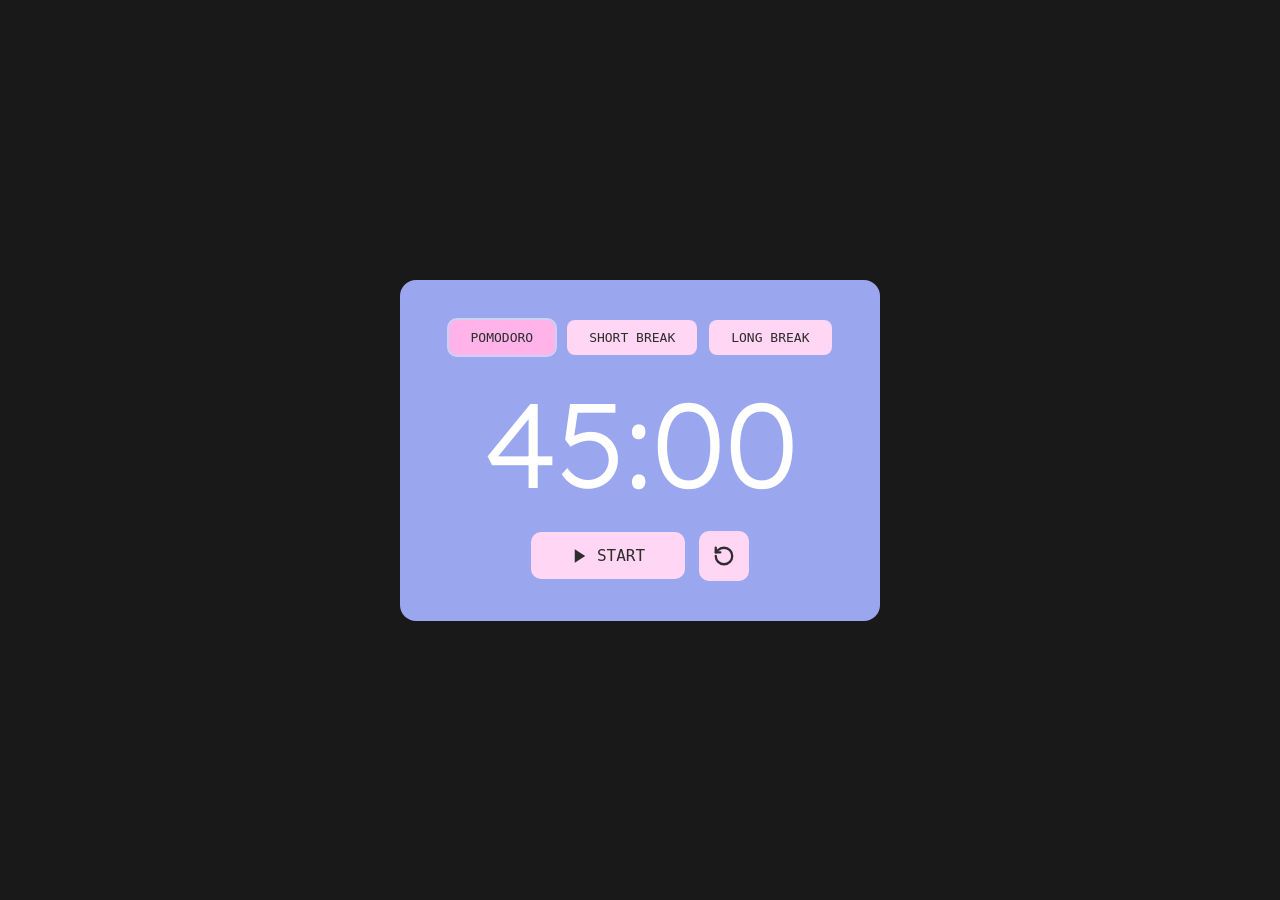
<file: index.html>
<!DOCTYPE html>
<html lang="en">
<head>
  <meta charset="UTF-8" />
  <meta name="viewport" content="width=device-width, initial-scale=1.0" />
  <title>Pomodoro Timer</title>
  <link rel="preconnect" href="https://fonts.googleapis.com">
  <link href="https://fonts.googleapis.com/css2?family=Lexend:wght@300&display=swap" rel="stylesheet">
  <style>
    * {
      box-sizing: border-box;
      margin: 0;
      padding: 0;
    }

    html, body {
      background: #191919;
      height: 100%;
    }

    body {
      display: flex;
      align-items: center;
      justify-content: center;
      min-height: 100vh;
      font-family: monospace;
    }

    .card {
      background: #9AA6EE;
      border-radius: 16px;
      padding: clamp(20px, 5vw, 40px);
      display: flex;
      flex-direction: column;
      align-items: center;
      gap: clamp(16px, 3vw, 28px);
      width: min(90vw, 480px);
    }

    .modes {
      display: flex;
      gap: clamp(6px, 1.5vw, 12px);
      flex-wrap: wrap;
      justify-content: center;
    }

    .mode-btn {
      background: #ffD6F3;
      border: none;
      border-radius: 8px;
      padding: clamp(6px, 1.2vw, 10px) clamp(12px, 2.5vw, 22px);
      font-size: clamp(10px, 1.5vw, 13px);
      font-family: monospace;
      color: #2d2d2d;
      cursor: pointer;
      transition: background 0.15s, opacity 0.15s;
    }

    .mode-btn:hover {
      background: #f0a0d6;
    }

    .mode-btn.active {
      background: #FFB3E9;
      outline: 2px solid rgba(255,255,255,0.5);
    }

    .time-display {
      font-size: clamp(60px, 18vw, 120px);
      color: #ffffff;
      line-height: 1;
      font-family: 'Lexend', sans-serif;
      font-weight: 300;
    }

    .controls {
      display: flex;
      gap: clamp(8px, 2vw, 14px);
      align-items: center;
    }

    .start-btn {
      background: #ffD6F3;
      border: none;
      border-radius: 10px;
      padding: clamp(10px, 2vw, 14px) clamp(24px, 5vw, 40px);
      font-size: clamp(13px, 2vw, 16px);
      font-family: monospace;
      color: #2d2d2d;
      cursor: pointer;
      display: flex;
      align-items: center;
      gap: 8px;
      transition: background 0.15s;
    }

    .start-btn:hover {
      background: #f0a0d6;
    }

    .start-btn svg {
      width: clamp(14px, 2vw, 18px);
      height: clamp(14px, 2vw, 18px);
      flex-shrink: 0;
    }

    .reset-btn {
      background: #ffD6F3;
      border: none;
      border-radius: 10px;
      width: clamp(38px, 7vw, 50px);
      height: clamp(38px, 7vw, 50px);
      display: flex;
      align-items: center;
      justify-content: center;
      cursor: pointer;
      transition: background 0.15s;
    }

    .reset-btn:hover {
      background: #f0a0d6;
    }

    .reset-btn svg {
      width: clamp(16px, 2.5vw, 22px);
      height: clamp(16px, 2.5vw, 22px);
      color: #2d2d2d;
    }
  </style>
</head>
<body>
  <div class="card">
    <div class="modes">
      <button class="mode-btn active" data-mode="pomodoro"></button>
      <button class="mode-btn" data-mode="short"></button>
      <button class="mode-btn" data-mode="long"></button>
    </div>

    <div class="time-display" id="display"></div>

    <div class="controls">
      <button class="start-btn" id="startBtn">
        <svg viewBox="0 0 24 24" fill="currentColor">
          <polygon points="5,3 19,12 5,21"/>
        </svg>
        <span id="startLabel"></span>
      </button>
      <button class="reset-btn" id="resetBtn" title="Reset">
        <svg viewBox="0 0 24 24" fill="none" stroke="currentColor" stroke-width="2.5" stroke-linecap="round" stroke-linejoin="round">
          <path d="M3 12a9 9 0 1 0 9-9 9.75 9.75 0 0 0-6.74 2.74L3 8"/>
          <path d="M3 3v5h5"/>
        </svg>
      </button>
    </div>
  </div>

  <script>
    function mono(str) {
      return [...str.toUpperCase()].map(c => {
        const code = c.charCodeAt(0);
        if (code >= 65 && code <= 90) return String.fromCodePoint(0x1D670 + code - 65);
        if (code >= 48 && code <= 57) return String.fromCodePoint(0x1D7F6 + code - 48);
        return c;
      }).join('');
    }

    const LABELS = { pomodoro: 'Pomodoro', short: 'Short Break', long: 'Long Break' };
    const DURATIONS = { pomodoro: 45 * 60, short: 10 * 60, long: 20 * 60 };

    let mode = 'pomodoro';
    let remaining = DURATIONS[mode];
    let running = false;
    let interval = null;

    const display = document.getElementById('display');
    const startBtn = document.getElementById('startBtn');
    const startLabel = document.getElementById('startLabel');
    const resetBtn = document.getElementById('resetBtn');
    const modeButtons = document.querySelectorAll('.mode-btn');

    modeButtons.forEach(btn => { btn.textContent = mono(LABELS[btn.dataset.mode]); });

    function fmt(s) {
      const m = Math.floor(s / 60).toString().padStart(2, '0');
      const sec = (s % 60).toString().padStart(2, '0');
      return `${m}:${sec}`;
    }

    function updateStartIcon() {
      const svg = startBtn.querySelector('svg');
      if (running) {
        svg.innerHTML = '<rect x="6" y="4" width="4" height="16"/><rect x="14" y="4" width="4" height="16"/>';
      } else {
        svg.innerHTML = '<polygon points="5,3 19,12 5,21"/>';
      }
    }

    function render() {
      display.textContent = fmt(remaining);
      startLabel.textContent = mono(running ? 'Pause' : 'Start');
      updateStartIcon();
    }

    function tick() {
      if (remaining <= 0) { clearInterval(interval); running = false; render(); return; }
      remaining--;
      render();
    }

    startBtn.addEventListener('click', () => {
      if (running) { clearInterval(interval); running = false; }
      else { interval = setInterval(tick, 1000); running = true; }
      render();
    });

    resetBtn.addEventListener('click', () => {
      clearInterval(interval); running = false; remaining = DURATIONS[mode]; render();
    });

    modeButtons.forEach(btn => {
      btn.addEventListener('click', () => {
        modeButtons.forEach(b => b.classList.remove('active'));
        btn.classList.add('active');
        mode = btn.dataset.mode;
        clearInterval(interval); running = false; remaining = DURATIONS[mode]; render();
      });
    });

    render();
  </script>
</body>
</html>
</file>
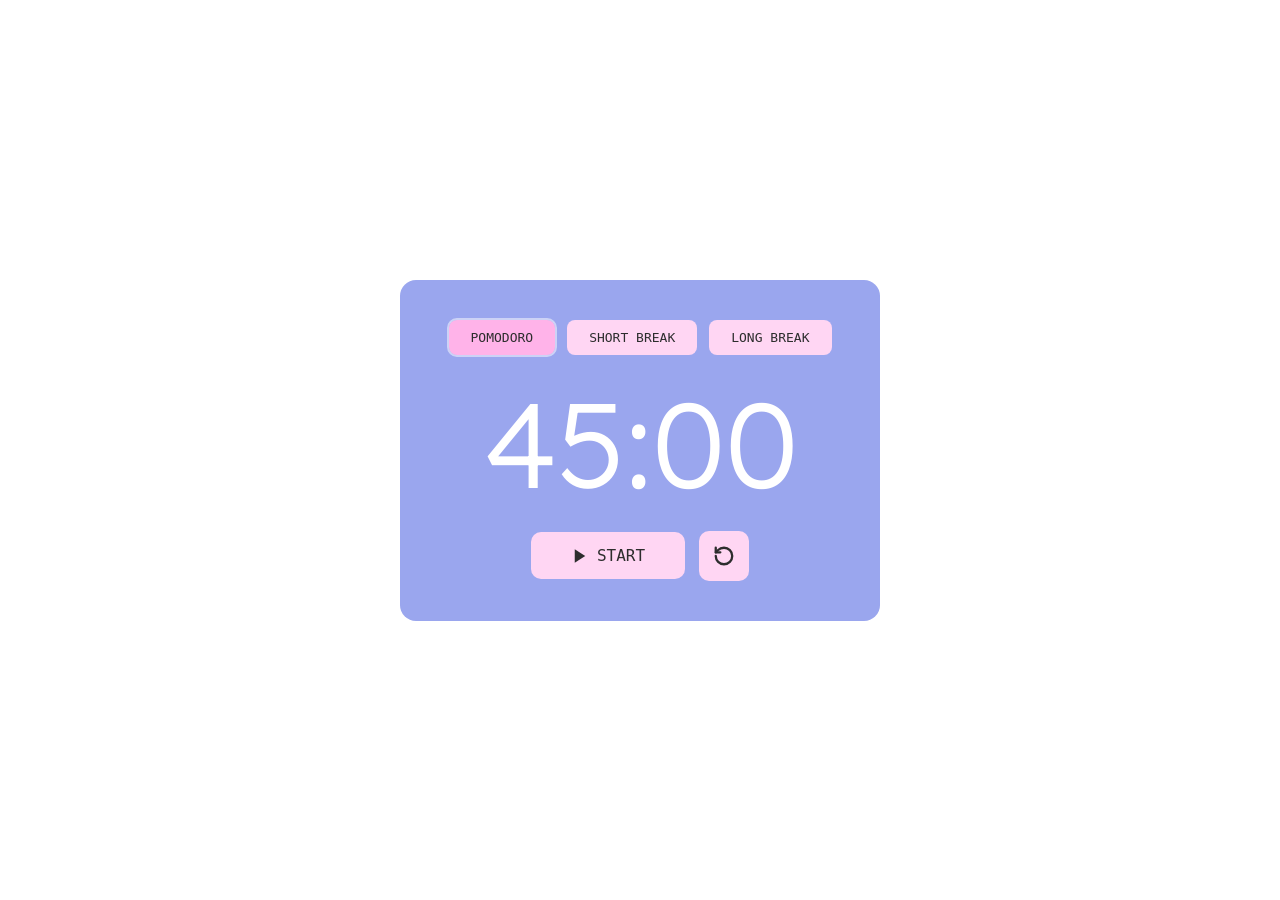
<file: pomodoro/index.html>
<!DOCTYPE html>
<html lang="en">
<head>
  <meta charset="UTF-8" />
  <meta name="viewport" content="width=device-width, initial-scale=1.0" />
  <title>Pomodoro Timer</title>
  <link rel="preconnect" href="https://fonts.googleapis.com">
  <link href="https://fonts.googleapis.com/css2?family=Lexend:wght@300&display=swap" rel="stylesheet">
  <style>
    * {
      box-sizing: border-box;
      margin: 0;
      padding: 0;
    }

    body {
      background: transparent;
      display: flex;
      align-items: center;
      justify-content: center;
      min-height: 100vh;
      font-family: monospace;
    }

    .card {
      background: #9AA6EE;
      border-radius: 16px;
      padding: clamp(20px, 5vw, 40px);
      display: flex;
      flex-direction: column;
      align-items: center;
      gap: clamp(16px, 3vw, 28px);
      width: min(90vw, 480px);
    }

    .modes {
      display: flex;
      gap: clamp(6px, 1.5vw, 12px);
      flex-wrap: wrap;
      justify-content: center;
    }

    .mode-btn {
      background: #ffD6F3;
      border: none;
      border-radius: 8px;
      padding: clamp(6px, 1.2vw, 10px) clamp(12px, 2.5vw, 22px);
      font-size: clamp(10px, 1.5vw, 13px);
      font-family: monospace;
      color: #2d2d2d;
      cursor: pointer;
      transition: background 0.15s, opacity 0.15s;
    }

    .mode-btn:hover {
      background: #f0a0d6;
    }

    .mode-btn.active {
      background: #FFB3E9;
      outline: 2px solid rgba(255,255,255,0.5);
    }

    .time-display {
      font-size: clamp(60px, 18vw, 120px);
      color: #ffffff;
      line-height: 1;
      font-family: 'Lexend', sans-serif;
      font-weight: 300;
    }

    .controls {
      display: flex;
      gap: clamp(8px, 2vw, 14px);
      align-items: center;
    }

    .start-btn {
      background: #ffD6F3;
      border: none;
      border-radius: 10px;
      padding: clamp(10px, 2vw, 14px) clamp(24px, 5vw, 40px);
      font-size: clamp(13px, 2vw, 16px);
      font-family: monospace;
      color: #2d2d2d;
      cursor: pointer;
      display: flex;
      align-items: center;
      gap: 8px;
      transition: background 0.15s;
    }

    .start-btn:hover {
      background: #f0a0d6;
    }

    .start-btn svg {
      width: clamp(14px, 2vw, 18px);
      height: clamp(14px, 2vw, 18px);
      flex-shrink: 0;
    }

    .reset-btn {
      background: #ffD6F3;
      border: none;
      border-radius: 10px;
      width: clamp(38px, 7vw, 50px);
      height: clamp(38px, 7vw, 50px);
      display: flex;
      align-items: center;
      justify-content: center;
      cursor: pointer;
      transition: background 0.15s;
    }

    .reset-btn:hover {
      background: #f0a0d6;
    }

    .reset-btn svg {
      width: clamp(16px, 2.5vw, 22px);
      height: clamp(16px, 2.5vw, 22px);
      color: #2d2d2d;
    }
  </style>
</head>
<body>
  <div class="card">
    <div class="modes">
      <button class="mode-btn active" data-mode="pomodoro"></button>
      <button class="mode-btn" data-mode="short"></button>
      <button class="mode-btn" data-mode="long"></button>
    </div>

    <div class="time-display" id="display"></div>

    <div class="controls">
      <button class="start-btn" id="startBtn">
        <svg viewBox="0 0 24 24" fill="currentColor">
          <polygon points="5,3 19,12 5,21"/>
        </svg>
        <span id="startLabel"></span>
      </button>
      <button class="reset-btn" id="resetBtn" title="Reset">
        <svg viewBox="0 0 24 24" fill="none" stroke="currentColor" stroke-width="2.5" stroke-linecap="round" stroke-linejoin="round">
          <path d="M3 12a9 9 0 1 0 9-9 9.75 9.75 0 0 0-6.74 2.74L3 8"/>
          <path d="M3 3v5h5"/>
        </svg>
      </button>
    </div>
  </div>

  <script>
    // Convert a string to Unicode Mathematical Monospace (uppercase)
    function mono(str) {
      return [...str.toUpperCase()].map(c => {
        const code = c.charCodeAt(0);
        if (code >= 65 && code <= 90) return String.fromCodePoint(0x1D670 + code - 65);
        if (code >= 48 && code <= 57) return String.fromCodePoint(0x1D7F6 + code - 48);
        return c;
      }).join('');
    }

    const LABELS = {
      pomodoro: 'Pomodoro',
      short: 'Short Break',
      long: 'Long Break',
    };

    const DURATIONS = { pomodoro: 45 * 60, short: 10 * 60, long: 20 * 60 };

    let mode = 'pomodoro';
    let remaining = DURATIONS[mode];
    let running = false;
    let interval = null;

    const display = document.getElementById('display');
    const startBtn = document.getElementById('startBtn');
    const startLabel = document.getElementById('startLabel');
    const resetBtn = document.getElementById('resetBtn');
    const modeButtons = document.querySelectorAll('.mode-btn');

    // Set mode button labels in monospace Unicode
    modeButtons.forEach(btn => {
      btn.textContent = mono(LABELS[btn.dataset.mode]);
    });

    function fmt(s) {
      const m = Math.floor(s / 60).toString().padStart(2, '0');
      const sec = (s % 60).toString().padStart(2, '0');
      return `${m}:${sec}`;
    }

    function updateStartIcon() {
      const svg = startBtn.querySelector('svg');
      if (running) {
        svg.innerHTML = '<rect x="6" y="4" width="4" height="16"/><rect x="14" y="4" width="4" height="16"/>';
      } else {
        svg.innerHTML = '<polygon points="5,3 19,12 5,21"/>';
      }
    }

    function render() {
      display.textContent = fmt(remaining);
      startLabel.textContent = mono(running ? 'Pause' : 'Start');
      updateStartIcon();
    }

    function tick() {
      if (remaining <= 0) {
        clearInterval(interval);
        running = false;
        render();
        return;
      }
      remaining--;
      render();
    }

    startBtn.addEventListener('click', () => {
      if (running) {
        clearInterval(interval);
        running = false;
      } else {
        interval = setInterval(tick, 1000);
        running = true;
      }
      render();
    });

    resetBtn.addEventListener('click', () => {
      clearInterval(interval);
      running = false;
      remaining = DURATIONS[mode];
      render();
    });

    modeButtons.forEach(btn => {
      btn.addEventListener('click', () => {
        modeButtons.forEach(b => b.classList.remove('active'));
        btn.classList.add('active');
        mode = btn.dataset.mode;
        clearInterval(interval);
        running = false;
        remaining = DURATIONS[mode];
        render();
      });
    });

    render();
  </script>
</body>
</html>
</file>
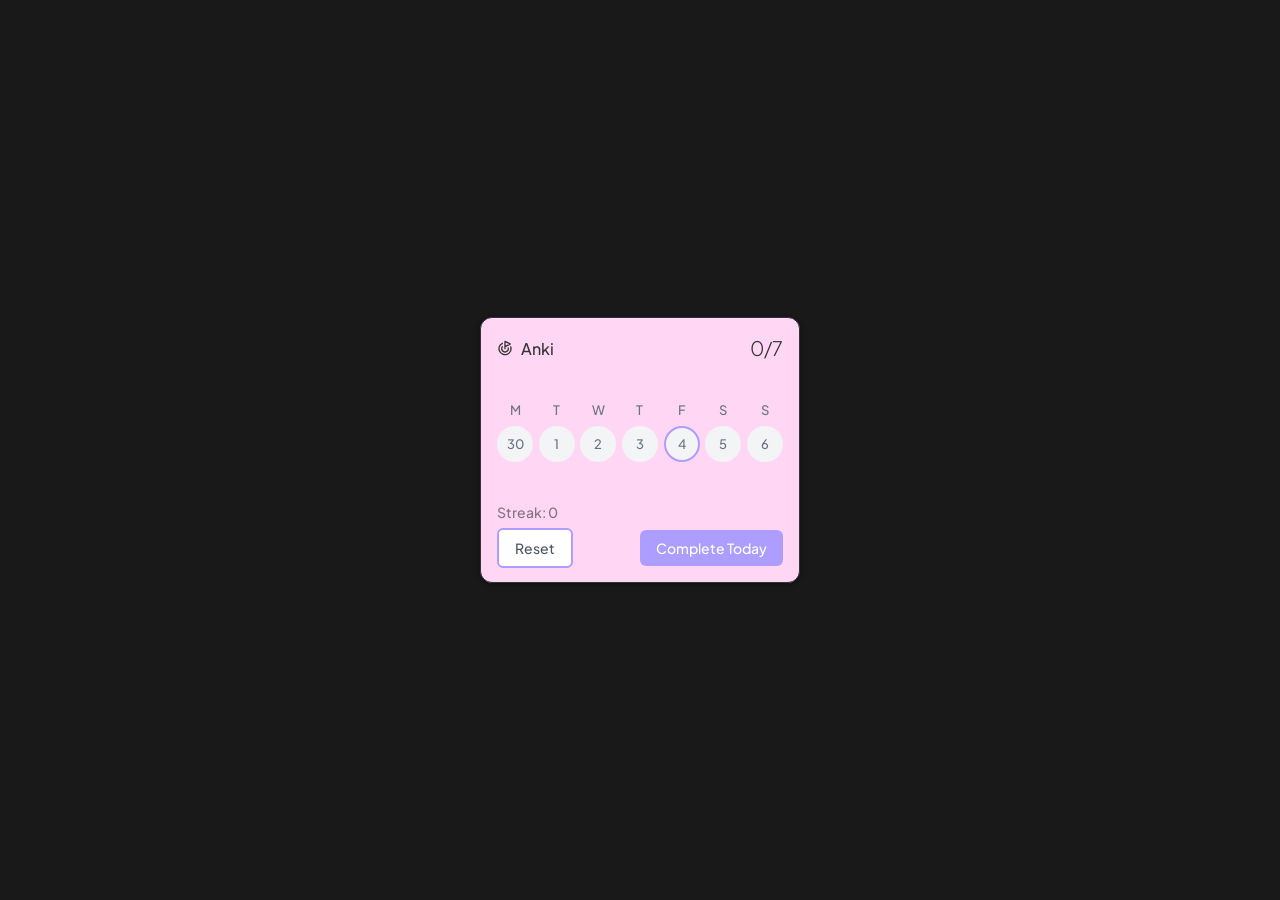
<file: anki.html>
<!DOCTYPE html>
<html lang="en">
<head>
  <meta charset="UTF-8" />
  <meta name="viewport" content="width=device-width, initial-scale=1.0" />
  <title>Anki Habit</title>
  <link href="https://fonts.googleapis.com/css2?family=Plus+Jakarta+Sans:wght@400;500;600;700;800&display=swap" rel="stylesheet">
  <style>
    * { box-sizing: border-box; margin: 0; padding: 0; }

    html, body {
      background: #191919;
      font-family: 'Plus Jakarta Sans', sans-serif;
      height: 100%;
    }

    body {
      display: flex;
      align-items: center;
      justify-content: center;
      min-height: 100vh;
    }

    .card {
      width: min(90vw, 320px);
      border-radius: 12px;
      border: 1px solid #32323a;
      box-shadow: 0 1px 5px 2px rgba(0,0,0,0.12), 0 1px 2px 1px rgba(0,0,0,0.12);
      background: #ffD6F3;
      color: #333333;
      display: flex;
      flex-direction: column;
      gap: 24px;
      overflow: hidden;
    }

    .card-header {
      padding: 16px;
      display: flex;
      flex-direction: row;
      align-items: center;
      justify-content: space-between;
      gap: 8px;
    }

    .title-row {
      display: flex;
      align-items: center;
      gap: 8px;
    }

    .title {
      font-size: 16px;
      font-weight: 500;
      color: #333333;
    }

    .progress {
      font-size: 20px;
      font-weight: 300;
      color: #333333;
      line-height: 28px;
    }

    .card-content {
      padding: 0 16px 16px 16px;
      display: flex;
      justify-content: space-between;
    }

    .day-col {
      display: flex;
      flex-direction: column;
      align-items: center;
      gap: 8px;
    }

    .day-label {
      font-size: 13px;
      font-weight: 500;
      color: #6B7280;
    }

    .day-circle {
      width: 36px;
      height: 36px;
      border-radius: 50%;
      background: #f3f4f6;
      display: flex;
      align-items: center;
      justify-content: center;
      font-size: 13px;
      font-weight: 500;
      color: #6B7280;
      border: 2px solid transparent;
    }

    .day-circle.today {
      border-color: #ad9dff;
    }

    .day-circle.completed {
      background: #ad9dff;
      border-color: #ad9dff;
    }

    .day-circle.completed svg {
      width: 14px;
      height: 14px;
    }

    .card-footer {
      padding: 0 16px 16px 16px;
      display: flex;
      flex-direction: column;
      align-items: flex-start;
      gap: 8px;
    }

    .streak {
      font-size: 14px;
      font-weight: 500;
      color: #333333;
      opacity: 0.6;
      line-height: 20px;
    }

    .streak-num {
      font-weight: 500;
    }

    .buttons {
      display: flex;
      justify-content: space-between;
      align-items: center;
      width: 100%;
      height: 36px;
    }

    .reset-btn {
      background: #ffffff;
      color: #4b5563;
      border: 2px solid #ad9dff;
      border-radius: 6px;
      padding: 8px 16px;
      font-size: 14px;
      font-weight: 500;
      cursor: pointer;
      font-family: 'Plus Jakarta Sans', sans-serif;
      white-space: nowrap;
      display: flex;
      align-items: center;
      justify-content: center;
      flex-shrink: 0;
      line-height: 20px;
      transition: all 0.15s cubic-bezier(0.4, 0, 0.2, 1);
    }

    .reset-btn:hover { opacity: 0.85; }

    .complete-btn {
      flex-shrink: 0;
      background: #ad9dff;
      color: #ffffff;
      border: none;
      border-radius: 6px;
      padding: 8px 16px;
      font-size: 14px;
      font-weight: 500;
      cursor: pointer;
      font-family: 'Plus Jakarta Sans', sans-serif;
      display: flex;
      align-items: center;
      justify-content: center;
      line-height: 20px;
      white-space: nowrap;
      transition: all 0.15s cubic-bezier(0.4, 0, 0.2, 1);
    }

    .complete-btn:hover:not(.done) { opacity: 0.85; }

    .complete-btn.done {
      background: #dcfce7;
      color: #4b5563;
      cursor: default;
    }
  </style>
</head>
<body>
  <div class="card">
    <div class="card-header">
      <div class="title-row">
        <svg width="16" height="16" viewBox="0 0 24 24" fill="none" stroke="#333333" stroke-width="2" stroke-linecap="round" stroke-linejoin="round" style="vertical-align:middle">
          <path d="M12 13V2l8 4-8 4"/>
          <path d="M20.561 10.222a9 9 0 1 1-12.55-5.29"/>
          <path d="M8.002 9.997a5 5 0 1 0 8.9 2.02"/>
        </svg>
        <span class="title">Anki</span>
      </div>
      <span class="progress" id="progress">0/7</span>
    </div>

    <div class="card-content" id="daysGrid"></div>

    <div class="card-footer">
      <div class="streak">Streak: <span class="streak-num" id="streakCount">0</span></div>
      <div class="buttons">
        <button class="reset-btn" id="resetBtn">Reset</button>
        <button class="complete-btn" id="completeBtn">Complete Today</button>
      </div>
    </div>
  </div>

  <script>
    const DAY_LABELS = ['M','T','W','T','F','S','S'];
    const STORE_KEY = 'anki-habit-v1';

    function getWeekDates() {
      const today = new Date();
      today.setHours(0, 0, 0, 0);
      const dow = today.getDay();
      const monday = new Date(today);
      monday.setDate(today.getDate() - (dow === 0 ? 6 : dow - 1));
      return Array.from({ length: 7 }, (_, i) => {
        const d = new Date(monday);
        d.setDate(monday.getDate() + i);
        return d;
      });
    }

    function dateKey(d) {
      return `${d.getFullYear()}-${String(d.getMonth()+1).padStart(2,'0')}-${String(d.getDate()).padStart(2,'0')}`;
    }

    function load() {
      try { return JSON.parse(localStorage.getItem(STORE_KEY) || '{}'); }
      catch { return {}; }
    }

    function save(s) { localStorage.setItem(STORE_KEY, JSON.stringify(s)); }

    const weekDates = getWeekDates();
    const todayKey = dateKey(new Date());
    let state = load();
    if (!Array.isArray(state.completed)) state.completed = [];

    function calcStreak() {
      const set = new Set(state.completed);
      const today = new Date();
      today.setHours(0, 0, 0, 0);
      let d = new Date(today);
      if (!set.has(dateKey(d))) d.setDate(d.getDate() - 1);
      let count = 0;
      while (set.has(dateKey(d))) {
        count++;
        d.setDate(d.getDate() - 1);
      }
      return count;
    }

    function render() {
      const grid = document.getElementById('daysGrid');
      grid.innerHTML = '';

      weekDates.forEach((date, i) => {
        const key = dateKey(date);
        const isToday = key === todayKey;
        const isDone = state.completed.includes(key);

        const col = document.createElement('div');
        col.className = 'day-col';

        const label = document.createElement('div');
        label.className = 'day-label';
        label.textContent = DAY_LABELS[i];

        const circle = document.createElement('div');
        circle.className = 'day-circle' + (isToday ? ' today' : '') + (isDone ? ' completed' : '');

        if (isDone) {
          circle.innerHTML = `<svg viewBox="0 0 24 24" fill="none" stroke="white" stroke-width="3" stroke-linecap="round" stroke-linejoin="round"><polyline points="20 6 9 17 4 12"/></svg>`;
        } else {
          circle.textContent = date.getDate();
        }

        col.appendChild(label);
        col.appendChild(circle);
        grid.appendChild(col);
      });

      const doneCount = weekDates.filter(d => state.completed.includes(dateKey(d))).length;
      document.getElementById('progress').textContent = `${doneCount}/7`;
      document.getElementById('streakCount').textContent = calcStreak();

      const btn = document.getElementById('completeBtn');
      const todayDone = state.completed.includes(todayKey);
      btn.textContent = todayDone ? 'Completed' : 'Complete Today';
      btn.className = 'complete-btn' + (todayDone ? ' done' : '');
    }

    document.getElementById('completeBtn').addEventListener('click', () => {
      if (state.completed.includes(todayKey)) return;
      state.completed.push(todayKey);
      save(state);
      render();
    });

    document.getElementById('resetBtn').addEventListener('click', () => {
      const weekKeys = new Set(weekDates.map(dateKey));
      state.completed = state.completed.filter(k => !weekKeys.has(k));
      save(state);
      render();
    });

    render();
  </script>
</body>
</html>
</file>
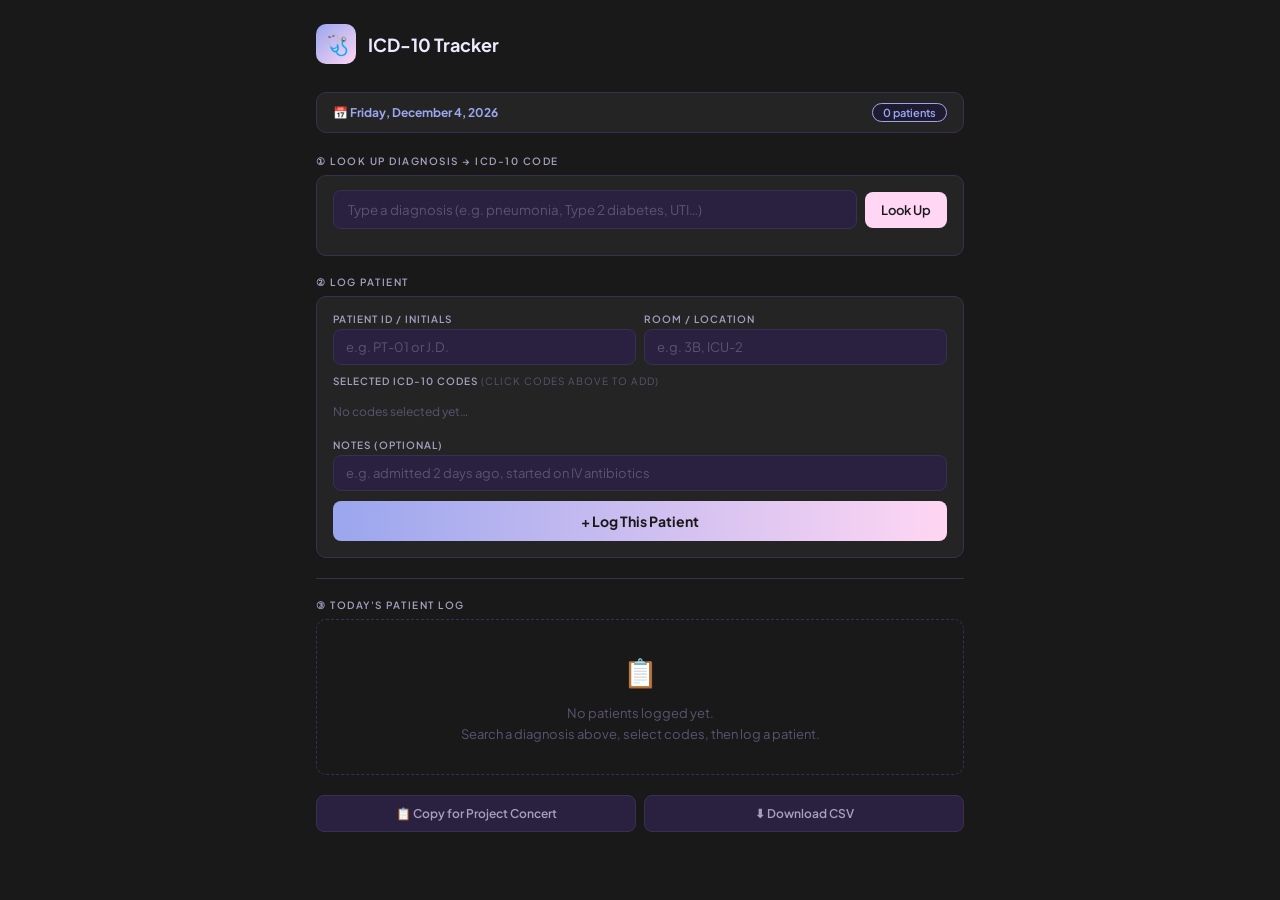
<file: icdtracker.html>
<!DOCTYPE html>
<html lang="en">
<head>
<meta charset="UTF-8"/>
<meta name="viewport" content="width=device-width, initial-scale=1.0"/>
<title>Rotation ICD-10 Tracker</title>
<style>
  @import url('https://fonts.googleapis.com/css2?family=Plus+Jakarta+Sans:wght@300;400;500;600;700&display=swap');
 
  :root {
    --bg: #191919;
    --surface: #242424;
    --surface2: #2a2040;
    --border: #3a2f52;
    --accent: #9AA6EE;
    --accent2: #FFD6F3;
    --accent3: #FFD6F3;
    --text: #f0eaff;
    --text-muted: #a89ec0;
    --text-dim: #5c5370;
    --tag-bg: #1e1a30;
    --tag-border: #9AA6EE;
  }
 
  * { box-sizing: border-box; margin: 0; padding: 0; }
 
  body {
    background: var(--bg);
    color: var(--text);
    font-family: 'Plus Jakarta Sans', sans-serif;
    padding: 24px 16px;
    max-width: 680px;
    margin: 0 auto;
  }
 
  header { display: flex; align-items: center; gap: 12px; margin-bottom: 28px; }
  .logo {
    width: 40px; height: 40px;
    background: linear-gradient(135deg, #9AA6EE, #FFD6F3);
    border-radius: 10px;
    display: flex; align-items: center; justify-content: center;
    font-size: 20px;
  }
  .header-text h1 { font-size: 18px; font-weight: 700; }
  .header-text p { font-size: 11px; color: var(--text-muted); font-family: 'DM Mono', monospace; }
 
  .date-bar {
    display: flex; align-items: center; justify-content: space-between;
    background: var(--surface);
    border: 1px solid var(--border);
    border-radius: 10px;
    padding: 10px 16px;
    margin-bottom: 22px;
    font-family: 'Plus Jakarta Sans', monospace;
    font-size: 12px;
    color: var(--text-muted);
  }
  .date-bar strong { color: var(--accent); }
  .pt-count {
    background: #1e1a30; border: 1px solid #9AA6EE;
    color: #9AA6EE; border-radius: 20px; padding: 2px 10px;
    font-size: 11px; font-weight: 600;
  }
 
  .section-label {
    font-size: 10px; font-weight: 600; letter-spacing: 1.5px;
    text-transform: uppercase; color: var(--text-muted); margin-bottom: 8px;
  }
 
  .search-box {
    background: var(--surface); border: 1px solid var(--border);
    border-radius: 10px; padding: 14px 16px; margin-bottom: 20px;
    transition: border-color 0.2s;
  }
  .search-box:focus-within { border-color: var(--accent2); }
 
  .search-row { display: flex; gap: 8px; align-items: center; }
 
  .diagnosis-input {
    flex: 1;
    background: var(--surface2); border: 1px solid var(--border);
    border-radius: 8px; padding: 10px 14px;
    color: var(--text); font-family: 'Plus Jakarta Sans', sans-serif;
  }
  .diagnosis-input::placeholder { color: var(--text-dim); }
  .diagnosis-input:focus { border-color: var(--accent2); }
 
  .lookup-btn {
    background: var(--accent2); color: #191919; border: none;
    border-radius: 8px; padding: 10px 16px;
    font-family: 'Plus Jakarta Sans', sans-serif; font-size: 13px; font-weight: 600;
    cursor: pointer; white-space: nowrap; transition: opacity 0.2s;
  }
  .lookup-btn:hover { opacity: 0.85; }
  .lookup-btn:disabled { opacity: 0.5; cursor: not-allowed; }
 
  .results-area { margin-top: 12px; }
 
  .result-item {
    display: flex; align-items: flex-start; justify-content: space-between; gap: 10px;
    background: var(--surface2); border: 1px solid var(--border);
    border-radius: 8px; padding: 10px 12px; margin-bottom: 6px;
    cursor: pointer; transition: border-color 0.15s, background 0.15s;
  }
  .result-item:hover { border-color: var(--accent); background: #2e2040; }
  .result-code {
    font-family: 'Plus Jakarta Sans', monospace; font-size: 13px;
    color: var(--accent); font-weight: 500; min-width: 68px;
  }
  .result-desc { flex: 1; font-size: 13px; color: var(--text); line-height: 1.4; }
  .add-btn {
    background: none; border: 1px solid var(--accent); color: var(--accent);
    border-radius: 6px; padding: 4px 10px; font-size: 11px; font-weight: 600;
    cursor: pointer; white-space: nowrap; transition: background 0.15s;
  }
  .add-btn:hover { background: var(--tag-bg); }
 
  .spinner {
    text-align: center; padding: 16px; color: var(--text-muted);
    font-size: 13px; font-family: 'Plus Jakarta Sans', sans-serif;
    animation: pulse 1.2s ease-in-out infinite;
  }
  @keyframes pulse { 0%,100%{opacity:0.5} 50%{opacity:1} }
  .no-results { text-align: center; padding: 16px; color: var(--text-muted); font-size: 13px; }
 
  .patient-form {
    background: var(--surface); border: 1px solid var(--border);
    border-radius: 10px; padding: 16px; margin-bottom: 20px;
  }
  .form-row { display: flex; gap: 8px; margin-bottom: 10px; }
  .field-group { flex: 1; }
  .field-label {
    font-size: 10px; font-weight: 600; letter-spacing: 1px;
    text-transform: uppercase; color: var(--text-muted); margin-bottom: 4px;
  }
  .field-input {
    width: 100%; background: var(--surface2); border: 1px solid var(--border);
    border-radius: 8px; padding: 9px 12px; color: var(--text);
    font-family: 'Plus Jakarta Sans', sans-serif; font-size: 13px;
    outline: none; transition: border-color 0.2s;
  }
  .field-input:focus { border-color: var(--accent2); }
  .field-input::placeholder { color: var(--text-dim); }
 
  .selected-codes {
    display: flex; flex-wrap: wrap; gap: 6px;
    min-height: 36px; margin-bottom: 10px; align-items: center;
  }
  .code-tag {
    display: flex; align-items: center; gap: 6px;
    background: var(--tag-bg); border: 1px solid var(--tag-border);
    border-radius: 6px; padding: 4px 10px;
    font-family: 'Plus Jakarta Sans', monospace; font-size: 12px; color: var(--accent);
    animation: tagIn 0.15s ease;
  }
  @keyframes tagIn { from{opacity:0;transform:scale(0.9)} to{opacity:1;transform:scale(1)} }
  .code-tag-remove {
    background: none; border: none; color: var(--accent3);
    cursor: pointer; font-size: 14px; line-height: 1; padding: 0;
  }
 
  .add-patient-btn {
    width: 100%;
    background: linear-gradient(90deg, #9AA6EE 0%, #FFD6F3 100%);
    color: #191919; border: none; border-radius: 8px; padding: 11px;
    font-family: 'Plus Jakarta Sans', sans-serif; font-size: 14px; font-weight: 700;
    cursor: pointer; transition: opacity 0.2s;
  }
  .add-patient-btn:hover { opacity: 0.88; }
 
  .divider { border: none; border-top: 1px solid var(--border); margin: 20px 0; }
 
  .patient-card {
    background: var(--surface); border: 1px solid var(--border);
    border-radius: 10px; padding: 14px 16px; margin-bottom: 10px;
    animation: slideIn 0.2s ease;
  }
  @keyframes slideIn { from{opacity:0;transform:translateY(6px)} to{opacity:1;transform:translateY(0)} }
 
  .patient-card-header {
    display: flex; align-items: flex-start; justify-content: space-between; gap: 8px;
    margin-bottom: 8px;
  }
  .patient-name { font-size: 14px; font-weight: 600; }
  .patient-meta { font-size: 11px; font-family: 'Plus Jakarta Sans', sans-serif; color: var(--text-muted); margin-top: 1px; }
  .delete-card-btn {
    background: none; border: none; color: var(--text-dim);
    cursor: pointer; font-size: 16px; transition: color 0.15s;
  }
  .delete-card-btn:hover { color: var(--accent3); }
 
  .card-codes { display: flex; flex-wrap: wrap; gap: 5px; margin-bottom: 6px; }
  .card-code-tag {
    background: var(--tag-bg); border: 1px solid var(--tag-border);
    border-radius: 5px; padding: 2px 8px;
    font-family: 'Plus Jakarta Sans', monospace; font-size: 11px; color: var(--accent);
  }
  .card-descs { font-size: 11px; color: var(--text-muted); font-family: 'Plus Jakarta Sans', sans-serif; line-height: 1.5; }
  .card-notes { font-size: 12px; color: var(--text-muted); line-height: 1.4; font-style: italic; margin-top: 6px; }
 
  .export-bar { display: flex; gap: 8px; margin-top: 20px; }
  .export-btn {
    flex: 1; background: var(--surface2); border: 1px solid var(--border);
    border-radius: 8px; padding: 10px; color: var(--text-muted);
    font-family: 'Plus Jakarta Sans', sans-serif; font-size: 12px; font-weight: 600;
    cursor: pointer; transition: border-color 0.15s, color 0.15s;
  }
  .export-btn:hover { border-color: var(--accent2); color: var(--accent2); }
 
  .empty-state {
    text-align: center; padding: 30px 20px; color: var(--text-dim);
    font-size: 13px; line-height: 1.6;
    border: 1px dashed var(--border); border-radius: 10px;
  }
  .empty-state .icon { font-size: 28px; margin-bottom: 8px; }
 
  .toast {
    position: fixed; bottom: 20px; left: 50%; transform: translateX(-50%);
    background: var(--accent); color: #191919;
    font-size: 13px; font-weight: 600;
    padding: 10px 20px; border-radius: 20px;
    opacity: 0; transition: opacity 0.2s;
    pointer-events: none; z-index: 999;
  }
  .toast.show { opacity: 1; }
</style>
</head>
<body>
 
<header>
  <div class="logo">🩺</div>
  <div class="header-text">
    <h1>ICD-10 Tracker</h1>
  </div>
</header>
 
<div class="date-bar">
  <span>📅 <strong id="todayDate"></strong></span>
  <span class="pt-count" id="ptCount">0 patients</span>
</div>
 
<div class="section-label">① Look Up Diagnosis → ICD-10 Code</div>
<div class="search-box">
  <div class="search-row">
    <input class="diagnosis-input" id="diagInput" placeholder="Type a diagnosis (e.g. pneumonia, Type 2 diabetes, UTI…)" autocomplete="off"/>
    <button class="lookup-btn" id="lookupBtn" onclick="lookupDiagnosis()">Look Up</button>
  </div>
  <div class="results-area" id="resultsArea"></div>
</div>
 
<div class="section-label">② Log Patient</div>
<div class="patient-form">
  <div class="form-row">
    <div class="field-group">
      <div class="field-label">Patient ID / Initials</div>
      <input class="field-input" id="patientId" placeholder="e.g. PT-01 or J.D."/>
    </div>
    <div class="field-group">
      <div class="field-label">Room / Location</div>
      <input class="field-input" id="patientRoom" placeholder="e.g. 3B, ICU-2"/>
    </div>
  </div>
 
  <div class="field-label" style="margin-bottom:6px;">Selected ICD-10 Codes <span style="color:var(--text-dim);font-weight:400;font-size:10px;">(click codes above to add)</span></div>
  <div class="selected-codes" id="selectedCodes">
    <span style="color:var(--text-dim);font-size:12px;">No codes selected yet…</span>
  </div>
 
  <div class="field-label" style="margin-bottom:4px;">Notes (optional)</div>
  <input class="field-input" id="patientNotes" placeholder="e.g. admitted 2 days ago, started on IV antibiotics" style="margin-bottom:10px;"/>
 
  <button class="add-patient-btn" onclick="addPatient()">+ Log This Patient</button>
</div>
 
<hr class="divider"/>
<div class="section-label">③ Today's Patient Log</div>
<div id="patientLog">
  <div class="empty-state">
    <div class="icon">📋</div>
    No patients logged yet.<br/>Search a diagnosis above, select codes, then log a patient.
  </div>
</div>
 
<div class="export-bar">
  <button class="export-btn" onclick="copyForConcert()">📋 Copy for Project Concert</button>
  <button class="export-btn" onclick="exportCSV()">⬇ Download CSV</button>
</div>
 
<div class="toast" id="toast"></div>
 
<script>
  const API_URL = "https://api.anthropic.com/v1/messages";
  let selectedCodes = [];
  let patients = [];
 
  const today = new Date();
  document.getElementById('todayDate').textContent = today.toLocaleDateString('en-US', {weekday:'long', month:'long', day:'numeric', year:'numeric'});
 
  document.getElementById('diagInput').addEventListener('keydown', e => {
    if (e.key === 'Enter') lookupDiagnosis();
  });
 
  async function lookupDiagnosis() {
    const query = document.getElementById('diagInput').value.trim();
    if (!query) return;
    const btn = document.getElementById('lookupBtn');
    const area = document.getElementById('resultsArea');
    btn.disabled = true;
    btn.textContent = 'Looking up…';
    area.innerHTML = '<div class="spinner">Searching ICD-10 database…</div>';
 
    try {
      const res = await fetch(API_URL, {
        method: 'POST',
        headers: { 'Content-Type': 'application/json' },
        body: JSON.stringify({
          model: 'claude-sonnet-4-20250514',
          max_tokens: 1000,
          messages: [{
            role: 'user',
            content: `You are an ICD-10-CM coding assistant for a medical student on clinical rotations. Given a diagnosis or clinical description, return the most relevant ICD-10-CM codes.
 
Respond ONLY with a valid JSON array, no markdown formatting, no extra text, no backticks. Format exactly:
[{"code":"X00.0","desc":"Full ICD-10 description"},{"code":"X00.1","desc":"Another description"}]
 
Include 4-6 of the most relevant codes, ordered from most specific/common to less common. For broad terms, include the most common specific variants.
 
Diagnosis: "${query}"`
          }]
        })
      });
      const data = await res.json();
      const text = data.content.map(i => i.text || '').join('');
      const clean = text.replace(/```json|```/g, '').trim();
      const codes = JSON.parse(clean);
 
      if (!codes || !codes.length) {
        area.innerHTML = '<div class="no-results">No codes found. Try a different search term.</div>';
      } else {
        area.innerHTML = codes.map(c => `
          <div class="result-item" onclick='addCode(${JSON.stringify(c).replace(/'/g, "&#39;")})'>
            <span class="result-code">${c.code}</span>
            <span class="result-desc">${c.desc}</span>
            <button class="add-btn">+ Add</button>
          </div>
        `).join('');
      }
    } catch(e) {
      area.innerHTML = '<div class="no-results">⚠️ Lookup failed. Please try again.</div>';
    }
 
    btn.disabled = false;
    btn.textContent = 'Look Up';
  }
 
  function addCode(c) {
    if (selectedCodes.find(s => s.code === c.code)) { showToast('Code already added'); return; }
    selectedCodes.push(c);
    renderSelectedCodes();
    showToast('Added ' + c.code);
  }
 
  function removeCode(code) {
    selectedCodes = selectedCodes.filter(c => c.code !== code);
    renderSelectedCodes();
  }
 
  function renderSelectedCodes() {
    const el = document.getElementById('selectedCodes');
    if (!selectedCodes.length) {
      el.innerHTML = '<span style="color:var(--text-dim);font-size:12px;">No codes selected yet…</span>';
    } else {
      el.innerHTML = selectedCodes.map(c => `
        <div class="code-tag">
          ${c.code}
          <button class="code-tag-remove" onclick="removeCode('${c.code}')">×</button>
        </div>
      `).join('');
    }
  }
 
  function addPatient() {
    if (!selectedCodes.length) { showToast('⚠️ Select at least one ICD-10 code first'); return; }
    const id = document.getElementById('patientId').value.trim() || ('PT-' + (patients.length + 1));
    const room = document.getElementById('patientRoom').value.trim();
    const notes = document.getElementById('patientNotes').value.trim();
    patients.push({
      id, room, notes,
      codes: [...selectedCodes],
      time: new Date().toLocaleTimeString('en-US', {hour:'2-digit', minute:'2-digit'})
    });
    document.getElementById('patientId').value = '';
    document.getElementById('patientRoom').value = '';
    document.getElementById('patientNotes').value = '';
    document.getElementById('diagInput').value = '';
    document.getElementById('resultsArea').innerHTML = '';
    selectedCodes = [];
    renderSelectedCodes();
    renderLog();
    showToast('✓ ' + id + ' logged!');
  }
 
  function deletePatient(i) {
    if (!confirm('Remove this patient from the log?')) return;
    patients.splice(i, 1);
    renderLog();
  }
 
  function renderLog() {
    const log = document.getElementById('patientLog');
    document.getElementById('ptCount').textContent = patients.length + ' patient' + (patients.length === 1 ? '' : 's');
    if (!patients.length) {
      log.innerHTML = '<div class="empty-state"><div class="icon">📋</div>No patients logged yet.<br/>Search a diagnosis above, select codes, then log a patient.</div>';
      return;
    }
    log.innerHTML = patients.map((p, i) => `
      <div class="patient-card">
        <div class="patient-card-header">
          <div>
            <div class="patient-name">${p.id}${p.room ? ' — ' + p.room : ''}</div>
            <div class="patient-meta">Logged at ${p.time} · ${p.codes.length} code${p.codes.length===1?'':'s'}</div>
          </div>
          <button class="delete-card-btn" onclick="deletePatient(${i})">🗑</button>
        </div>
        <div class="card-codes">${p.codes.map(c => `<span class="card-code-tag" title="${c.desc}">${c.code}</span>`).join('')}</div>
        <div class="card-descs">${p.codes.map(c => c.code + ' – ' + c.desc).join('<br/>')}</div>
        ${p.notes ? '<div class="card-notes">📝 ' + p.notes + '</div>' : ''}
      </div>
    `).join('');
  }
 
  function copyForConcert() {
    if (!patients.length) { showToast('No patients to copy'); return; }
    const dateStr = today.toLocaleDateString('en-US');
    let text = 'ROTATION LOG — ' + dateStr + '\n' + '─'.repeat(40) + '\n\n';
    patients.forEach((p, i) => {
      text += 'Patient ' + (i+1) + ': ' + p.id + (p.room ? ' | Room: ' + p.room : '') + '\n';
      p.codes.forEach(c => { text += '  • ' + c.code + ' — ' + c.desc + '\n'; });
      if (p.notes) text += '  Notes: ' + p.notes + '\n';
      text += '\n';
    });
    navigator.clipboard.writeText(text).then(() => showToast('✓ Copied! Paste into Project Concert'));
  }
 
  function exportCSV() {
    if (!patients.length) { showToast('No patients to export'); return; }
    const dateStr = today.toISOString().split('T')[0];
    let csv = 'Date,Patient ID,Room,ICD-10 Code,Description,Notes\n';
    patients.forEach(p => {
      p.codes.forEach(c => {
        csv += '"' + dateStr + '","' + p.id + '","' + p.room + '","' + c.code + '","' + c.desc + '","' + p.notes + '"\n';
      });
    });
    const blob = new Blob([csv], {type: 'text/csv'});
    const a = document.createElement('a');
    a.href = URL.createObjectURL(blob);
    a.download = 'rotation-icd10-' + dateStr + '.csv';
    a.click();
    showToast('✓ CSV downloaded');
  }
 
  function showToast(msg) {
    const t = document.getElementById('toast');
    t.textContent = msg;
    t.classList.add('show');
    setTimeout(() => t.classList.remove('show'), 2200);
  }
</script>
</body>
</html>
</file>
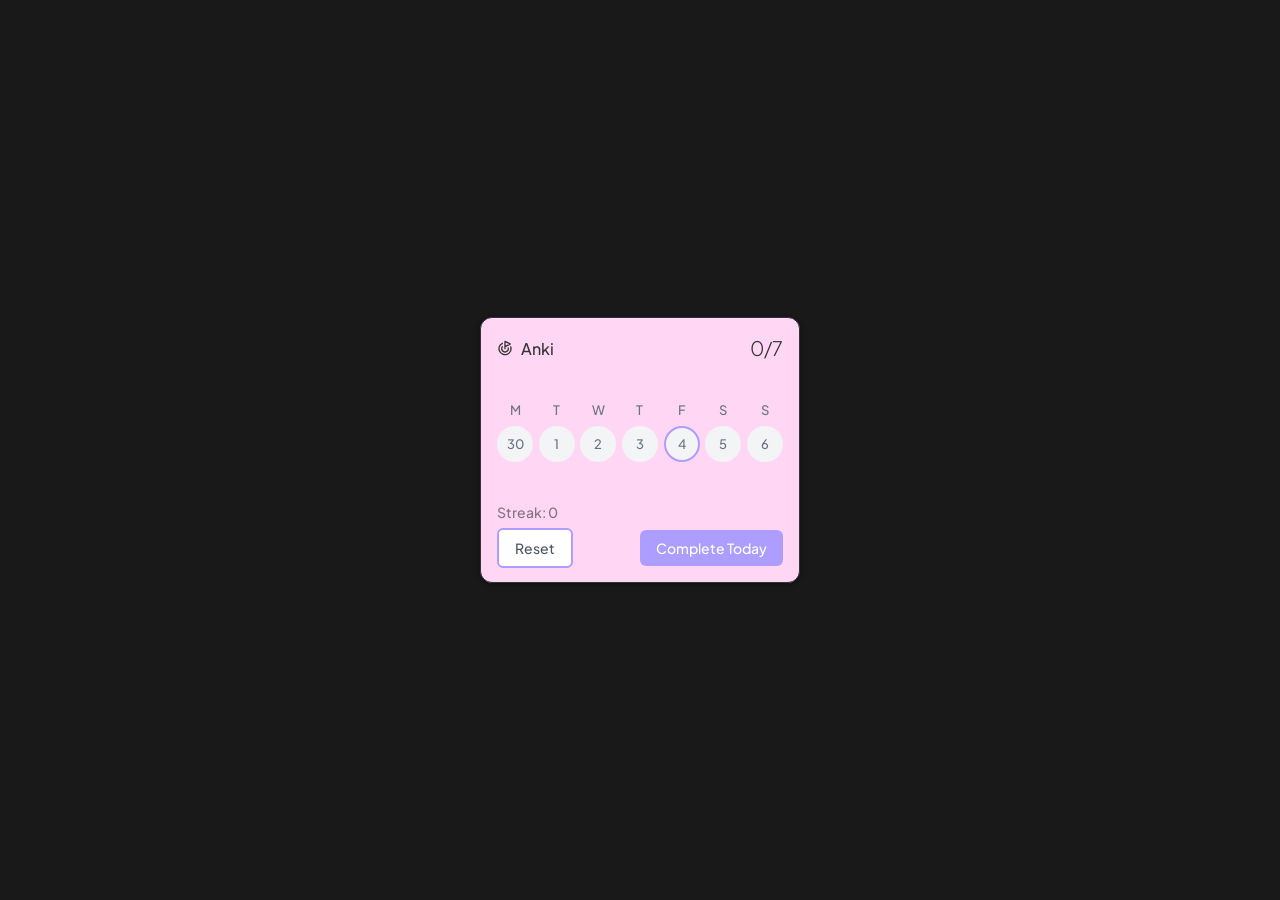
<file: anki tracker/anki.html>
<!DOCTYPE html>
<html lang="en">
<head>
  <meta charset="UTF-8" />
  <meta name="viewport" content="width=device-width, initial-scale=1.0" />
  <title>Anki Habit</title>
  <link href="https://fonts.googleapis.com/css2?family=Plus+Jakarta+Sans:wght@400;500;600;700;800&display=swap" rel="stylesheet">
  <style>
    * { box-sizing: border-box; margin: 0; padding: 0; }

    html, body {
      background: #191919;
      font-family: 'Plus Jakarta Sans', sans-serif;
      height: 100%;
    }

    body {
      display: flex;
      align-items: center;
      justify-content: center;
      min-height: 100vh;
    }

    .card {
      width: 320px;
      border-radius: 12px;
      border: 1px solid #32323a;
      box-shadow: 0 1px 5px 2px rgba(0,0,0,0.12), 0 1px 2px 1px rgba(0,0,0,0.12);
      background: #ffD6F3;
      color: #333333;
      display: flex;
      flex-direction: column;
      gap: 24px;
      overflow: hidden;
    }

    .card-header {
      padding: 16px;
      display: flex;
      flex-direction: row;
      align-items: center;
      justify-content: space-between;
      gap: 8px;
    }

    .title-row {
      display: flex;
      align-items: center;
      gap: 8px;
    }

    .title {
      font-size: 16px;
      font-weight: 500;
      color: #333333;
    }

    .progress {
      font-size: 20px;
      font-weight: 300;
      color: #333333;
      line-height: 28px;
    }

    .card-content {
      padding: 0 16px 16px 16px;
      display: flex;
      justify-content: space-between;
    }

    .day-col {
      display: flex;
      flex-direction: column;
      align-items: center;
      gap: 8px;
    }

    .day-label {
      font-size: 13px;
      font-weight: 500;
      color: #6B7280;
    }

    .day-circle {
      width: 36px;
      height: 36px;
      border-radius: 50%;
      background: #f3f4f6;
      display: flex;
      align-items: center;
      justify-content: center;
      font-size: 13px;
      font-weight: 500;
      color: #6B7280;
      border: 2px solid transparent;
    }

    .day-circle.today {
      border-color: #ad9dff;
    }

    .day-circle.completed {
      background: #ad9dff;
      border-color: #ad9dff;
    }

    .day-circle.completed svg {
      width: 14px;
      height: 14px;
    }

    .card-footer {
      padding: 0 16px 16px 16px;
      display: flex;
      flex-direction: column;
      align-items: flex-start;
      gap: 8px;
    }

    .streak {
      font-size: 14px;
      font-weight: 500;
      color: #333333;
      opacity: 0.6;
      line-height: 20px;
    }

    .streak-num {
      font-weight: 500;
    }

    .buttons {
      display: flex;
      justify-content: space-between;
      align-items: center;
      width: 100%;
      height: 36px;
    }

    .reset-btn {
      background: #ffffff;
      color: #4b5563;
      border: 2px solid #ad9dff;
      border-radius: 6px;
      padding: 8px 16px;
      font-size: 14px;
      font-weight: 500;
      cursor: pointer;
      font-family: 'Plus Jakarta Sans', sans-serif;
      white-space: nowrap;
      display: flex;
      align-items: center;
      justify-content: center;
      flex-shrink: 0;
      line-height: 20px;
      transition: all 0.15s cubic-bezier(0.4, 0, 0.2, 1);
    }

    .reset-btn:hover { opacity: 0.85; }

    .complete-btn {
      flex-shrink: 0;
      background: #ad9dff;
      color: #ffffff;
      border: none;
      border-radius: 6px;
      padding: 8px 16px;
      font-size: 14px;
      font-weight: 500;
      cursor: pointer;
      font-family: 'Plus Jakarta Sans', sans-serif;
      display: flex;
      align-items: center;
      justify-content: center;
      line-height: 20px;
      white-space: nowrap;
      transition: all 0.15s cubic-bezier(0.4, 0, 0.2, 1);
    }

    .complete-btn:hover:not(.done) { opacity: 0.85; }

    .complete-btn.done {
      background: #dcfce7;
      color: #4b5563;
      cursor: default;
    }
  </style>
</head>
<body>
  <div class="card">
    <div class="card-header">
      <div class="title-row">
        <svg width="16" height="16" viewBox="0 0 24 24" fill="none" stroke="#333333" stroke-width="2" stroke-linecap="round" stroke-linejoin="round" style="vertical-align:middle">
          <path d="M12 13V2l8 4-8 4"/>
          <path d="M20.561 10.222a9 9 0 1 1-12.55-5.29"/>
          <path d="M8.002 9.997a5 5 0 1 0 8.9 2.02"/>
        </svg>
        <span class="title">Anki</span>
      </div>
      <span class="progress" id="progress">0/7</span>
    </div>

    <div class="card-content" id="daysGrid"></div>

    <div class="card-footer">
      <div class="streak">Streak: <span class="streak-num" id="streakCount">0</span></div>
      <div class="buttons">
        <button class="reset-btn" id="resetBtn">Reset</button>
        <button class="complete-btn" id="completeBtn">Complete Today</button>
      </div>
    </div>
  </div>

  <script>
    const DAY_LABELS = ['M','T','W','T','F','S','S'];
    const STORE_KEY = 'anki-habit-v1';

    function getWeekDates() {
      const today = new Date();
      today.setHours(0, 0, 0, 0);
      const dow = today.getDay();
      const monday = new Date(today);
      monday.setDate(today.getDate() - (dow === 0 ? 6 : dow - 1));
      return Array.from({ length: 7 }, (_, i) => {
        const d = new Date(monday);
        d.setDate(monday.getDate() + i);
        return d;
      });
    }

    function dateKey(d) {
      return `${d.getFullYear()}-${String(d.getMonth()+1).padStart(2,'0')}-${String(d.getDate()).padStart(2,'0')}`;
    }

    function load() {
      try { return JSON.parse(localStorage.getItem(STORE_KEY) || '{}'); }
      catch { return {}; }
    }

    function save(s) { localStorage.setItem(STORE_KEY, JSON.stringify(s)); }

    const weekDates = getWeekDates();
    const todayKey = dateKey(new Date());
    let state = load();
    if (!Array.isArray(state.completed)) state.completed = [];

    function calcStreak() {
      const set = new Set(state.completed);
      const today = new Date();
      today.setHours(0, 0, 0, 0);
      let d = new Date(today);
      if (!set.has(dateKey(d))) d.setDate(d.getDate() - 1);
      let count = 0;
      while (set.has(dateKey(d))) {
        count++;
        d.setDate(d.getDate() - 1);
      }
      return count;
    }

    function render() {
      const grid = document.getElementById('daysGrid');
      grid.innerHTML = '';

      weekDates.forEach((date, i) => {
        const key = dateKey(date);
        const isToday = key === todayKey;
        const isDone = state.completed.includes(key);

        const col = document.createElement('div');
        col.className = 'day-col';

        const label = document.createElement('div');
        label.className = 'day-label';
        label.textContent = DAY_LABELS[i];

        const circle = document.createElement('div');
        circle.className = 'day-circle' + (isToday ? ' today' : '') + (isDone ? ' completed' : '');

        if (isDone) {
          circle.innerHTML = `<svg viewBox="0 0 24 24" fill="none" stroke="white" stroke-width="3" stroke-linecap="round" stroke-linejoin="round"><polyline points="20 6 9 17 4 12"/></svg>`;
        } else {
          circle.textContent = date.getDate();
        }

        col.appendChild(label);
        col.appendChild(circle);
        grid.appendChild(col);
      });

      const doneCount = weekDates.filter(d => state.completed.includes(dateKey(d))).length;
      document.getElementById('progress').textContent = `${doneCount}/7`;
      document.getElementById('streakCount').textContent = calcStreak();

      const btn = document.getElementById('completeBtn');
      const todayDone = state.completed.includes(todayKey);
      btn.textContent = todayDone ? 'Completed' : 'Complete Today';
      btn.className = 'complete-btn' + (todayDone ? ' done' : '');
    }

    document.getElementById('completeBtn').addEventListener('click', () => {
      if (state.completed.includes(todayKey)) return;
      state.completed.push(todayKey);
      save(state);
      render();
    });

    document.getElementById('resetBtn').addEventListener('click', () => {
      const weekKeys = new Set(weekDates.map(dateKey));
      state.completed = state.completed.filter(k => !weekKeys.has(k));
      save(state);
      render();
    });

    render();
  </script>
</body>
</html>
</file>
